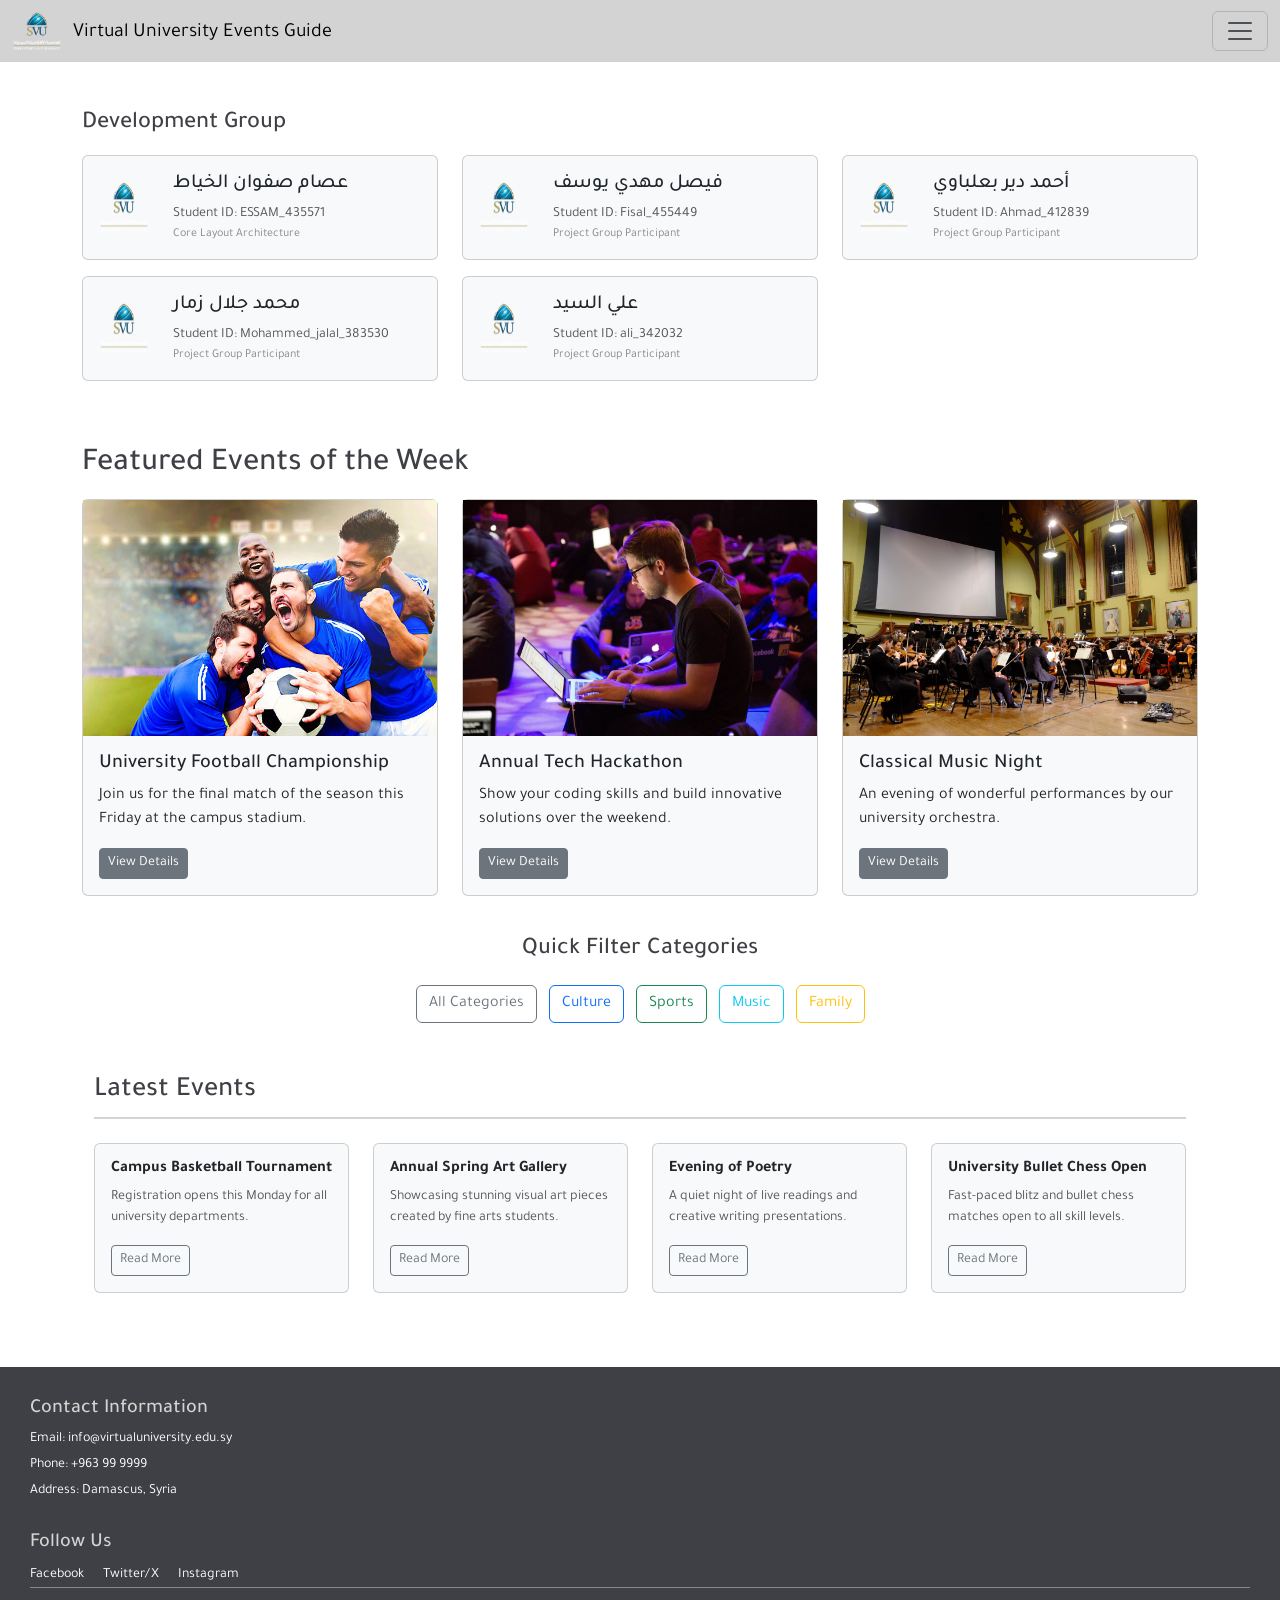
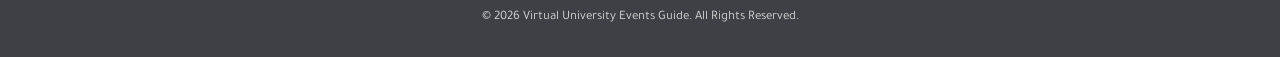
<file: index.html>
<!DOCTYPE html>
<html lang="en">
<head>
    <meta charset="UTF-8">
    <meta name="viewport" content="width=device-width, initial-scale=1">
    <meta name="keywords" content="events, sports, football, basketball">
    <link href="https://cdn.jsdelivr.net/npm/bootstrap@5.3.3/dist/css/bootstrap.min.css" rel="stylesheet">
    <link rel="stylesheet" href="assets/css/styles.css">
    <script src="https://cdn.jsdelivr.net/npm/bootstrap@5.3.3/dist/js/bootstrap.bundle.min.js"></script>
    <script src="assets/js/main.js" type="text/javascript"></script>
    <title>Virtual University Events Guide</title>
</head>
<body>

<header id="headerElement">
    <!-- Simple lightgray navbar -->
    <div class="navbar" style="background-color: lightgray">
        <!-- navbar surrounds the container -->
        <div class="container-fluid">

            <!-- Logo & Title -->
            <span style="font-size: 125%; color: black; margin-top: 4px; margin-bottom: 4px">
                <img alt="logo" src="assets/img/logo-white.png" width="50" height="38" style="margin-right: 6px">
                Virtual University Events Guide
            </span>

            <!-- The essential mobile menu button -->
            <button class="navbar-toggler" type="button" data-bs-toggle="collapse" data-bs-target="#mainNavbar">
                <span class="navbar-toggler-icon"></span>
            </button>

            <!-- The collapsible menu container -->
            <div class="navbar-collapse collapse" id="mainNavbar">
                <!-- navbar menu items  -->
                <ul style="list-style-type: none; margin-left: 0; padding-left: 0; margin-bottom: 0">
                    <li><a class="nav-link active" href="index.html">Home</a></li>
                    <!-- we use .active class for the active link and dim its color in the styles.css file -->
                    <li><a class="nav-link" href="events.html">All Events</a></li>
                    <li><a class="nav-link" href="about.html">About</a></li>
                    <li><a class="nav-link" href="contact.html">Contact Us</a></li>
                </ul>
            </div>

        </div>
    </div>
</header>


<main class="container my-4">


    <!-- Development Group -->
    <h4 class="mt-5 mb-3" style="color: #3f4045;">
        Development Group
    </h4>
    <div class="row mb-5">
        <!-- Three items on the same row on medium-sized and larger screens. -->
        <!-- On smaller screens, the columns won't fit so they just drop making no row but one column as usual -->

        <!-- Each item is a card -->
        <!-- Here's item 1 -->
        <div class="col-md-4 mb-3">
            <div class="card p-3" style="background-color: #f8f9fa;">
                <div class="row">
                    <!-- The card is divided into two columns: A profile picture & description about the student -->
                    <!-- The profile pic takes 2 columns and description takes 9 leaving us with 1 column for margins -->
                    <!-- w-auto works nicely here to prevent overlapping -->
                    <div class="col-2 w-auto align-self-center">
                        <!-- Profile Picture -->
                        <img alt="Profile Picture" src="assets/img/logo-white.png" width="50px" height="50px"/>
                    </div>
                    <!-- description -->
                    <div class="col-9">
                        <h5>عصام صفوان الخياط</h5>
                        <p style="margin-bottom: 0; font-size: 14px; color: #555555;">Student ID: ESSAM_435571</p>
                        <p style="margin-bottom: 0; font-size: 12px; color: #888888;">Core Layout Architecture</p>
                    </div>
                </div>
            </div>
        </div>

        <div class="col-md-4 mb-3">
            <div class="card p-3" style="background-color: #f8f9fa;">
                <div class="row">
                    <div class="col-2 w-auto align-self-center">
                        <img alt="Profile Picture" src="assets/img/logo-white.png" width="50px" height="50px"/>
                    </div>
                    <div class="col-9">
                        <h5>فيصل مهدي يوسف</h5>
                        <p style="margin-bottom: 0; font-size: 14px; color: #555555;">Student ID: Fisal_455449</p>
                        <p style="margin-bottom: 0; font-size: 12px; color: #888888;">Project Group Participant</p>
                    </div>
                </div>
            </div>
        </div>

        <div class="col-md-4 mb-3">
            <div class="card p-3" style="background-color: #f8f9fa;">
                <div class="row">
                    <div class="col-2 w-auto align-self-center">
                        <img alt="Profile Picture" src="assets/img/logo-white.png" width="50px" height="50px"/>
                    </div>
                    <div class="col-9">
                        <h5>أحمد دير بعلباوي</h5>
                        <p style="margin-bottom: 0; font-size: 14px; color: #555555;">Student ID: Ahmad_412839</p>
                        <p style="margin-bottom: 0; font-size: 12px; color: #888888;">Project Group Participant</p>
                    </div>
                </div>
            </div>
        </div>

        <div class="col-md-4 mb-3">
            <div class="card p-3" style="background-color: #f8f9fa;">
                <div class="row">
                    <div class="col-2 w-auto align-self-center">
                        <img alt="Profile Picture" src="assets/img/logo-white.png" width="50px" height="50px"/>
                    </div>
                    <div class="col-9">
                        <h5>محمد جلال زمار</h5>
                        <p style="margin-bottom: 0; font-size: 14px; color: #555555;">Student ID: Mohammed_jalal_383530</p>
                        <p style="margin-bottom: 0; font-size: 12px; color: #888888;">Project Group Participant</p>
                    </div>
                </div>
            </div>
        </div>

        <div class="col-md-4 mb-3">
            <div class="card p-3" style="background-color: #f8f9fa;">
                <div class="row">
                    <div class="col-2 w-auto align-self-center">
                        <img alt="Profile Picture" src="assets/img/logo-white.png" width="50px" height="50px"/>
                    </div>
                    <div class="col-9">
                        <h5>علي السيد</h5>
                        <p style="margin-bottom: 0; font-size: 14px; color: #555555;">Student ID: ali_342032</p>
                        <p style="margin-bottom: 0; font-size: 12px; color: #888888;">Project Group Participant</p>
                    </div>
                </div>
            </div>
        </div>

    </div>
    <!-- End of Development Group Section -->



    <h2 class="mb-3" style="color: #3f4045;">Featured Events of the Week</h2>

    <!-- Section for highlighting 3 top events of the week -->
    <!-- Using a 12-column grid row, split into 3 equal blocks of size 4 for desktop screens -->
    <div class="row">

        <!-- We have a row and inside it is 3 columns with col-md-4 -->
         <!-- so on a medium-sized or larger screen, we get 3 columns. -->
        <div class="col-md-4 mb-3">
            <div class="card" style="background-color: #f8f9fa;">
                <img src="assets/img/football.jpg" alt="Event 1">
                <!-- Inside layout for card structure (title, description, and link button) -->
                <div class="m-3">
                    <h5>University Football Championship</h5>
                    <p>Join us for the final match of the season this Friday at the campus stadium.</p>
                    <a href="event.html?id=football">
                        <button type="button" class="btn btn-sm btn-secondary">View Details</button>
                    </a>
                </div>
            </div>
        </div>

        <div class="col-md-4 mb-3">
            <div class="card" style="background-color: #f8f9fa;">
                <img src="assets/img/hackathon.jpg" alt="Event 2">
                <div class="m-3">
                    <h5>Annual Tech Hackathon</h5>
                    <p>Show your coding skills and build innovative solutions over the weekend.</p>
                    <a href="event.html">
                        <button type="button" class="btn btn-sm btn-secondary">View Details</button>
                    </a>
                </div>
            </div>
        </div>

        <div class="col-md-4 mb-3">
            <div class="card" style="background-color: #f8f9fa;">
                <img src="assets/img/music.jpg" alt="Event 3">
                <div class="m-3">
                    <h5>Classical Music Night</h5>
                    <p>An evening of wonderful performances by our university orchestra.</p>
                    <a href="event.html?id=music">
                        <button type="button" class="btn btn-sm btn-secondary">View Details</button>
                    </a>
                </div>
            </div>
        </div>

    </div>

    <!-- Categories Buttons -->
    <div class="container my-4" style="text-align: center;">
        <h4 class="mb-3" style="color: #3f4045;">Quick Filter Categories</h4>

        <button type="button" class="btn btn-outline-secondary m-1">All Categories</button>
        <button type="button" class="btn btn-outline-primary m-1">Culture</button>
        <button type="button" class="btn btn-outline-success m-1">Sports</button>
        <button type="button" class="btn btn-outline-info m-1">Music</button>
        <button type="button" class="btn btn-outline-warning m-1">Family</button>
    </div>

    <!-- Latest events section -->
    <div class="container my-5">
        <!-- Title with a line separator: we separate the line from text by a padding of 8px -->
        <h3 class="mb-4" style="color: #3f4045; border-bottom: 2px solid lightgray; padding-bottom: 8px;">
            Latest Events
        </h3>

        <div class="row">

            <!-- each card takes 3/12 columns if the screen is large (4 cards per row) -->
            <!-- each card takes 6/12 columns if the screen is medium (2 cards per row)-->
            <div class="col-lg-3 col-md-6 mb-4">
                <div class="card" style="background-color: #f8f9fa;">

                    <!-- The card contains this area which is separated from the card boarders by margin 3 -->
                    <div class="m-3">
                        <!-- Each card contains: title + text + "read more" button -->
                        <h6 style="font-weight: bold;">Campus Basketball Tournament</h6>
                        <p class="mb-3" style="font-size: 14px; color: #555;">Registration opens this Monday for all
                            university departments.</p>
                        <a href="event.html?id=basketball">
                            <button type="button" class="btn btn-sm btn-outline-secondary">Read More</button>
                        </a>
                    </div>
                </div>
            </div>

            <div class="col-lg-3 col-md-6 mb-4">
                <div class="card" style="background-color: #f8f9fa;">
                    <div class="m-3">
                        <h6 style="font-weight: bold;">Annual Spring Art Gallery</h6>
                        <p class="mb-3" style="font-size: 14px; color: #555555;">Showcasing stunning visual art pieces
                            created by fine arts students.</p>
                        <a href="event.html?id=art">
                            <button type="button" class="btn btn-sm btn-outline-secondary">Read More</button>
                        </a>
                    </div>
                </div>
            </div>

            <div class="col-lg-3 col-md-6 mb-4">
                <div class="card" style="background-color: #f8f9fa;">
                    <div class="m-3">
                        <h6 style="font-weight: bold;">Evening of Poetry</h6>
                        <p class="mb-3" style="font-size: 14px; color: #555555;">A quiet night of live readings and
                            creative writing presentations.</p>
                        <a href="event.html?id=poetry">
                            <button type="button" class="btn btn-sm btn-outline-secondary">Read More</button>
                        </a>
                    </div>
                </div>
            </div>

            <div class="col-lg-3 col-md-6 mb-4">
                <div class="card" style="background-color: #f8f9fa;">
                    <div class="m-3">
                        <h6 style="font-weight: bold;">University Bullet Chess Open</h6>
                        <p class="mb-3" style="font-size: 14px; color: #555555;">Fast-paced blitz and bullet chess matches
                            open to all skill levels.</p>
                        <a href="event.html?id=chess">
                            <button type="button" class="btn btn-sm btn-outline-secondary">Read More</button>
                        </a>
                    </div>
                </div>
            </div>

        </div>
    </div>


</main>

<footer style="background-color: #3f4045; color: white; padding: 30px; margin-top: 50px;">

    <div>
        <h5 style="color: lightgray;">Contact Information</h5>
        <!-- Overwriting the default <p> margin-bottom which is large with a smaller one (5px) -->
        <p style="font-size: 14px; margin-bottom: 5px;">Email: info@virtualuniversity.edu.sy</p>
        <p style="font-size: 14px; margin-bottom: 5px;">Phone: +963 99 9999</p>
        <p style="font-size: 14px; margin-bottom: 5px;">Address: Damascus, Syria</p>
    </div>

    <div>
        <br/>
        <!-- Title "Follow Us" is lightgray so it's slightly different from normal white text in this area. -->
        <h5 style="color: lightgray;">Follow Us</h5>
        <!-- 3 links on the same line separated by margin-right. -->
        <!-- We don't want the links to look blue and underlined. -->
        <a href="https://facebook.com" target="_blank"
           style="color: white; text-decoration: none; margin-right: 15px; font-size: 14px;">Facebook</a>
        <a href="https://twitter.com" target="_blank"
           style="color: white; text-decoration: none; margin-right: 15px; font-size: 14px;">Twitter/X</a>
        <a href="https://instagram.com" target="_blank"
           style="color: white; text-decoration: none; font-size: 14px;">Instagram</a>
    </div>

    <div style="border-top: 1px solid #888888; font-size: 13px; color: lightgray; text-align: center; padding-top: 20px;">
        <!-- margin-bottom 0 prevents <p> from creating a blank line after it -->
        <p style="margin-bottom: 0">&copy; 2026 Virtual University Events Guide. All Rights Reserved.</p>
    </div>
</footer>

<!-- Floating "back to top" button -->
<!-- Refer to styles.css for design features -->
<a href="#headerElement">
    <button id="backToTopButton" class="rounded-circle">
        <img src="assets/img/up-arrow.png" width="20px" height="20px" alt="top"/>
    </button>
</a>

</body>
</html>
</file>
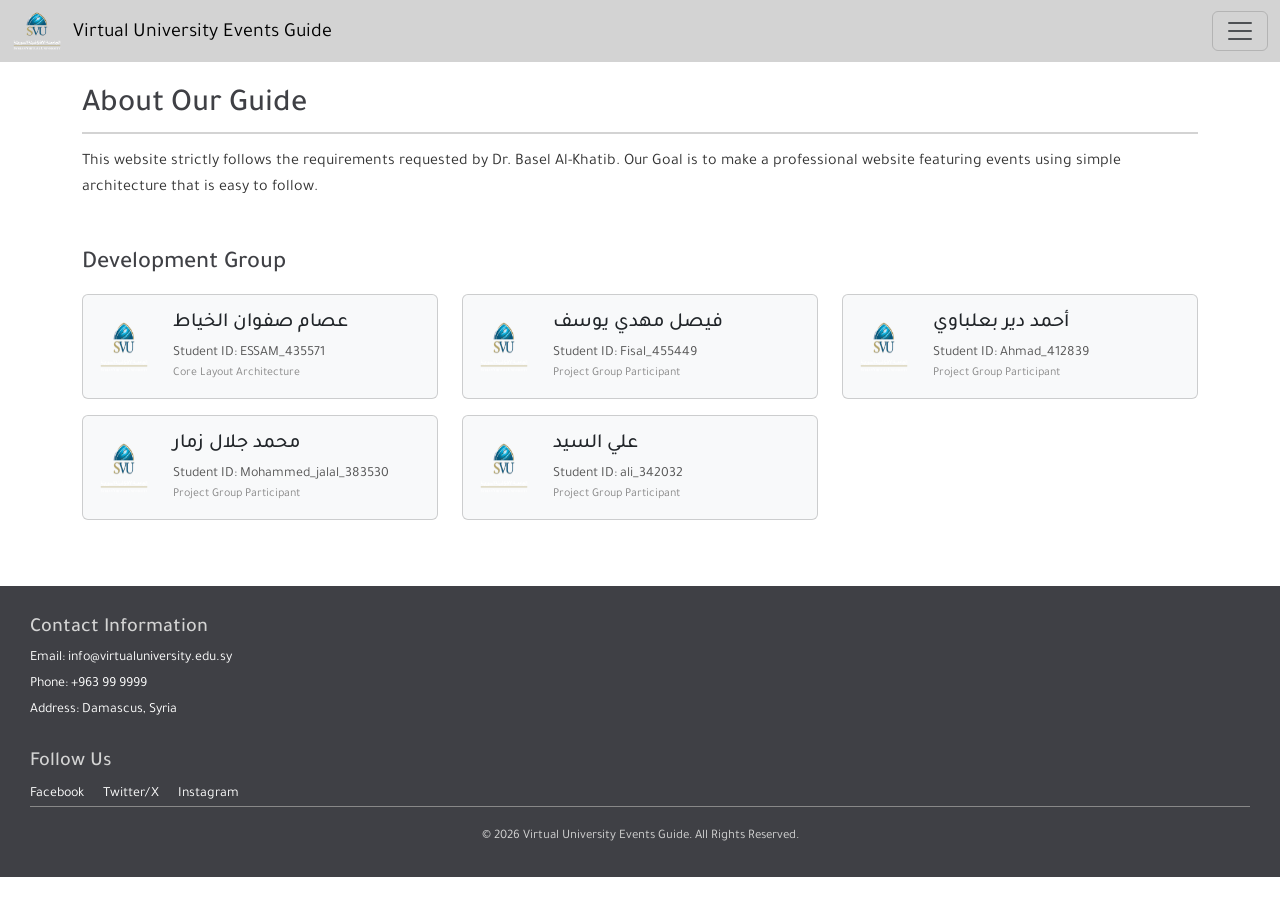
<file: about.html>
<!DOCTYPE html>
<html lang="en">
<head>
    <meta charset="UTF-8">
    <meta name="viewport" content="width=device-width, initial-scale=1">
    <meta name="keywords" content="events, sports, football, basketball">
    <link href="https://cdn.jsdelivr.net/npm/bootstrap@5.3.3/dist/css/bootstrap.min.css" rel="stylesheet">
    <link rel="stylesheet" href="assets/css/styles.css">
    <script src="https://cdn.jsdelivr.net/npm/bootstrap@5.3.3/dist/js/bootstrap.bundle.min.js"></script>
    <script src="assets/js/main.js" type="text/javascript"></script>
    <title>Virtual University Events Guide</title>
</head>
<body>

<header id="headerElement">
    <!-- Simple lightgray navbar -->
    <div class="navbar" style="background-color: lightgray">
        <!-- navbar surrounds the container -->
        <div class="container-fluid">

            <!-- Logo & Title -->
            <span style="font-size: 125%; color: black; margin-top: 4px; margin-bottom: 4px">
                <img alt="logo" src="assets/img/logo-white.png" width="50" height="38" style="margin-right: 6px">
                Virtual University Events Guide
            </span>

            <!-- The essential mobile menu button -->
            <button class="navbar-toggler" type="button" data-bs-toggle="collapse" data-bs-target="#mainNavbar">
                <span class="navbar-toggler-icon"></span>
            </button>

            <!-- The collapsible menu container -->
            <div class="navbar-collapse collapse" id="mainNavbar">
                <!-- navbar menu items  -->
                <ul style="list-style-type: none; margin-left: 0; padding-left: 0; margin-bottom: 0">
                    <li><a class="nav-link" href="index.html">Home</a></li>
                    <!-- we use .active class for the active link and dim its color in the styles.css file -->
                    <li><a class="nav-link" href="events.html">All Events</a></li>
                    <li><a class="nav-link active" href="about.html">About</a></li>
                    <li><a class="nav-link" href="contact.html">Contact Us</a></li>
                </ul>
            </div>

        </div>
    </div>
</header>
<!-- everything above was copied from index.html -->

<main class="container my-4">
    <!-- About Our Guide with line underneath -->
    <h2 style="color: #3f4045; border-bottom: 2px solid lightgray; padding-bottom: 8px; margin-bottom: 16px;">
        About Our Guide
    </h2>
    <!-- Site Description -->
    <p style="color: #333333; line-height: 1.6;">
        This website strictly follows the requirements requested by Dr. Basel Al-Khatib.
        Our Goal is to make a professional website featuring events using simple architecture that is easy to follow.


    </p>

    <!-- Development Group -->
    <h4 class="mt-5 mb-3" style="color: #3f4045;">
        Development Group
    </h4>
    <div class="row">
        <!-- Three items on the same row on medium-sized and larger screens. -->
         <!-- On smaller screens, the columns won't fit so they just drop making no row but one column as usual -->

        <!-- Each item is a card -->
        <!-- Here's item 1 -->
        <div class="col-md-4 mb-3">
            <div class="card p-3" style="background-color: #f8f9fa;">
                <div class="row">
                    <!-- The card is divided into two columns: A profile picture & description about the student -->
                     <!-- The profile pic takes 2 columns and description takes 9 leaving us with 1 column for margins -->
                     <!-- w-auto works nicely here to prevent overlapping -->
                    <div class="col-2 w-auto align-self-center">
                    <!-- Profile Picture -->
                        <img alt="Profile Picture" src="assets/img/logo-white.png" width="50px" height="50px"/>
                    </div>
                    <!-- description -->
                    <div class="col-9">
                        <h5>عصام صفوان الخياط</h5>
                        <p style="margin-bottom: 0; font-size: 14px; color: #555555;">Student ID: ESSAM_435571</p>
                        <p style="margin-bottom: 0; font-size: 12px; color: #888888;">Core Layout Architecture</p>
                    </div>
                </div>
            </div>
        </div>

        <div class="col-md-4 mb-3">
            <div class="card p-3" style="background-color: #f8f9fa;">
                <div class="row">
                   <div class="col-2 w-auto align-self-center">
                        <img alt="Profile Picture" src="assets/img/logo-white.png" width="50px" height="50px"/>
                    </div>
                    <div class="col-9">
                        <h5>فيصل مهدي يوسف</h5>
                        <p style="margin-bottom: 0; font-size: 14px; color: #555555;">Student ID: Fisal_455449</p>
                        <p style="margin-bottom: 0; font-size: 12px; color: #888888;">Project Group Participant</p>
                    </div>
                </div>
            </div>
        </div>

        <div class="col-md-4 mb-3">
            <div class="card p-3" style="background-color: #f8f9fa;">
                <div class="row">
                    <div class="col-2 w-auto align-self-center">
                        <img alt="Profile Picture" src="assets/img/logo-white.png" width="50px" height="50px"/>
                    </div>
                    <div class="col-9">
                        <h5>أحمد دير بعلباوي</h5>
                        <p style="margin-bottom: 0; font-size: 14px; color: #555555;">Student ID: Ahmad_412839</p>
                        <p style="margin-bottom: 0; font-size: 12px; color: #888888;">Project Group Participant</p>
                    </div>
                </div>
            </div>
        </div>

        <div class="col-md-4 mb-3">
            <div class="card p-3" style="background-color: #f8f9fa;">
                <div class="row">
                    <div class="col-2 w-auto align-self-center">
                        <img alt="Profile Picture" src="assets/img/logo-white.png" width="50px" height="50px"/>
                    </div>
                    <div class="col-9">
                        <h5>محمد جلال زمار</h5>
                        <p style="margin-bottom: 0; font-size: 14px; color: #555555;">Student ID: Mohammed_jalal_383530</p>
                        <p style="margin-bottom: 0; font-size: 12px; color: #888888;">Project Group Participant</p>
                    </div>
                </div>
            </div>
        </div>

        <div class="col-md-4 mb-3">
            <div class="card p-3" style="background-color: #f8f9fa;">
                <div class="row">
                    <div class="col-2 w-auto align-self-center">
                        <img alt="Profile Picture" src="assets/img/logo-white.png" width="50px" height="50px"/>
                    </div>
                    <div class="col-9">
                        <h5>علي السيد</h5>
                        <p style="margin-bottom: 0; font-size: 14px; color: #555555;">Student ID: ali_342032</p>
                        <p style="margin-bottom: 0; font-size: 12px; color: #888888;">Project Group Participant</p>
                    </div>
                </div>
            </div>
        </div>

    </div>
</main>

<!-- footer copied from index.html -->
<footer style="background-color: #3f4045; color: white; padding: 30px; margin-top: 50px;">

    <div>
        <h5 style="color: lightgray;">Contact Information</h5>
        <!-- Overwriting the default <p> margin-bottom which is large with a smaller one (5px) -->
        <p style="font-size: 14px; margin-bottom: 5px;">Email: info@virtualuniversity.edu.sy</p>
        <p style="font-size: 14px; margin-bottom: 5px;">Phone: +963 99 9999</p>
        <p style="font-size: 14px; margin-bottom: 5px;">Address: Damascus, Syria</p>
    </div>

    <div>
        <br/>
        <!-- Title "Follow Us" is lightgray so it's slightly different from normal white text in this area. -->
        <h5 style="color: lightgray;">Follow Us</h5>
        <!-- 3 links on the same line separated by margin-right. -->
        <!-- We don't want the links to look blue and underlined. -->
        <a href="https://facebook.com" target="_blank"
           style="color: white; text-decoration: none; margin-right: 15px; font-size: 14px;">Facebook</a>
        <a href="https://twitter.com" target="_blank"
           style="color: white; text-decoration: none; margin-right: 15px; font-size: 14px;">Twitter/X</a>
        <a href="https://instagram.com" target="_blank"
           style="color: white; text-decoration: none; font-size: 14px;">Instagram</a>
    </div>

    <div style="border-top: 1px solid #888888; font-size: 13px; color: lightgray; text-align: center; padding-top: 20px;">
        <!-- margin-bottom 0 prevents <p> from creating a blank line after it -->
        <p style="margin-bottom: 0">&copy; 2026 Virtual University Events Guide. All Rights Reserved.</p>
    </div>
</footer>


</body>
</html>
</file>
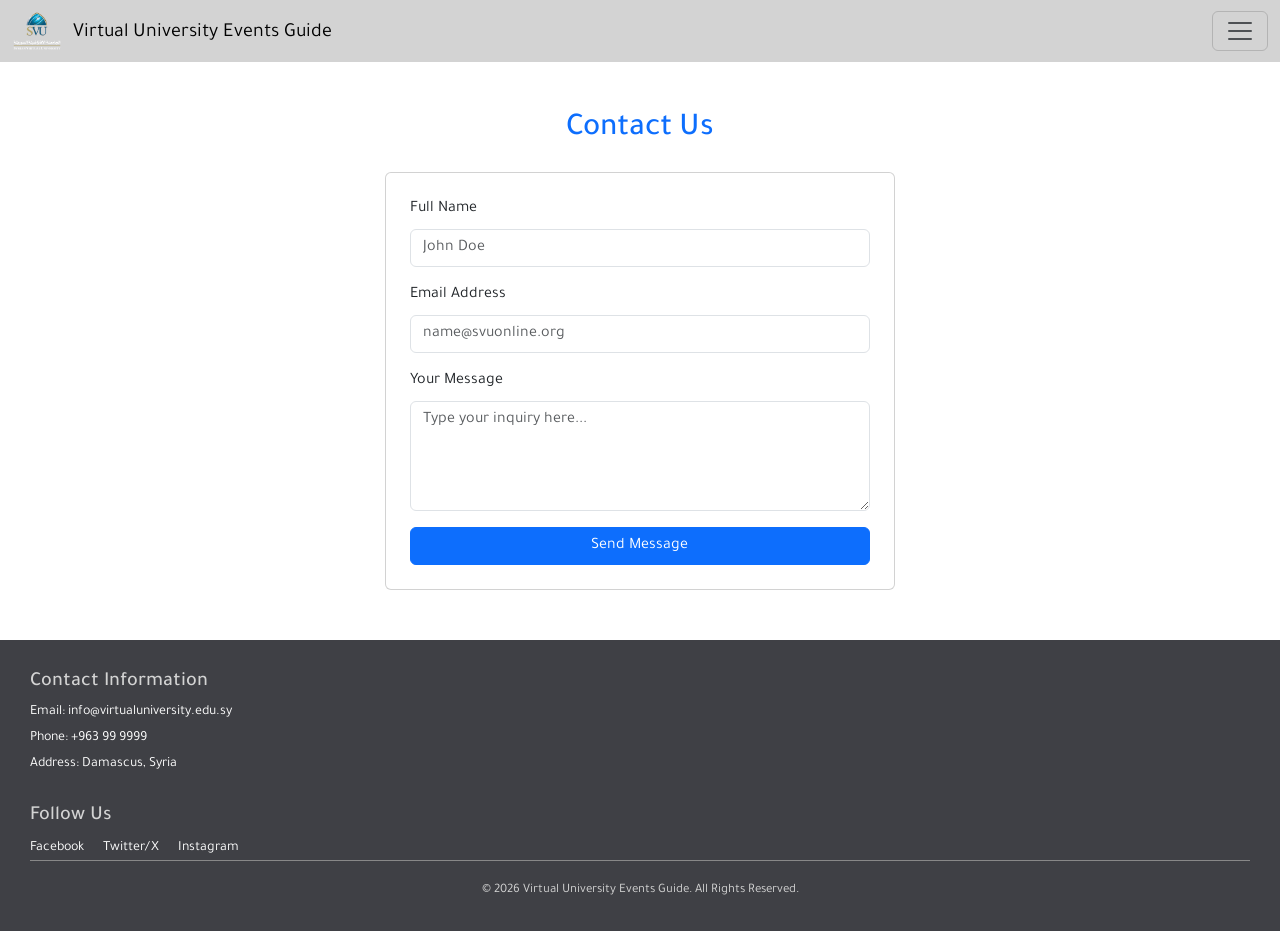
<file: contact.html>
<!DOCTYPE html>
<html lang="en">
<head>
    <meta charset="UTF-8">
    <meta name="viewport" content="width=device-width, initial-scale=1">
    <meta name="keywords" content="events, sports, football, basketball">
    <link href="https://cdn.jsdelivr.net/npm/bootstrap@5.3.3/dist/css/bootstrap.min.css" rel="stylesheet">
    <link rel="stylesheet" href="assets/css/styles.css">
    <script src="https://cdn.jsdelivr.net/npm/bootstrap@5.3.3/dist/js/bootstrap.bundle.min.js"></script>
    <script src="assets/js/main.js" type="text/javascript"></script>
    <title>Virtual University Events Guide</title>
</head>
<body>

<header id="headerElement">
    <!-- Simple lightgray navbar -->
    <div class="navbar" style="background-color: lightgray">
        <!-- navbar surrounds the container -->
        <div class="container-fluid">

            <!-- Logo & Title -->
            <span style="font-size: 125%; color: black; margin-top: 4px; margin-bottom: 4px">
                <img alt="logo" src="assets/img/logo-white.png" width="50" height="38" style="margin-right: 6px">
                Virtual University Events Guide
            </span>

            <!-- The essential mobile menu button -->
            <button class="navbar-toggler" type="button" data-bs-toggle="collapse" data-bs-target="#mainNavbar">
                <span class="navbar-toggler-icon"></span>
            </button>

            <!-- The collapsible menu container -->
            <div class="navbar-collapse collapse" id="mainNavbar">
                <!-- navbar menu items  -->
                <ul style="list-style-type: none; margin-left: 0; padding-left: 0; margin-bottom: 0">
                    <li><a class="nav-link" href="index.html">Home</a></li>
                    <!-- we use .active class for the active link and dim its color in the styles.css file -->
                    <li><a class="nav-link" href="events.html">All Events</a></li>
                    <li><a class="nav-link active" href="about.html">About</a></li>
                    <li><a class="nav-link" href="contact.html">Contact Us</a></li>
                </ul>
            </div>

        </div>
    </div>
</header>
<!-- everything above was copied from index.html -->


<main class="container my-5 col-md-6 col-sm-8 col-lg-5">
    <h2 class="mb-4 text-primary" style="text-align: center">Contact Us</h2>
    <div class="card p-4">
        <form id="contactForm" onsubmit="alert('Message sent successfully!');">
            <div class="mb-3">
                <label class="form-label">Full Name</label>
                <input type="text" class="form-control" required placeholder="John Doe">
            </div>
            <div class="mb-3">
                <label class="form-label">Email Address</label>
                <input type="email" class="form-control" required placeholder="name@svuonline.org">
            </div>
            <div class="mb-3">
                <label class="form-label">Your Message</label>
                <textarea class="form-control" rows="4" required placeholder="Type your inquiry here..."></textarea>
            </div>
            <!-- width: 100% makes it the same width as its parent (the card) -->
            <input type="submit" value="Send Message" class="btn btn-primary" style="width: 100%"/>
        </form>
    </div>
</main>


<!-- footer copied from index.html -->
<footer style="background-color: #3f4045; color: white; padding: 30px; margin-top: 50px;">

    <div>
        <h5 style="color: lightgray;">Contact Information</h5>
        <!-- Overwriting the default <p> margin-bottom which is large with a smaller one (5px) -->
        <p style="font-size: 14px; margin-bottom: 5px;">Email: info@virtualuniversity.edu.sy</p>
        <p style="font-size: 14px; margin-bottom: 5px;">Phone: +963 99 9999</p>
        <p style="font-size: 14px; margin-bottom: 5px;">Address: Damascus, Syria</p>
    </div>

    <div>
        <br/>
        <!-- Title "Follow Us" is lightgray so it's slightly different from normal white text in this area. -->
        <h5 style="color: lightgray;">Follow Us</h5>
        <!-- 3 links on the same line separated by margin-right. -->
        <!-- We don't want the links to look blue and underlined. -->
        <a href="https://facebook.com" target="_blank"
           style="color: white; text-decoration: none; margin-right: 15px; font-size: 14px;">Facebook</a>
        <a href="https://twitter.com" target="_blank"
           style="color: white; text-decoration: none; margin-right: 15px; font-size: 14px;">Twitter/X</a>
        <a href="https://instagram.com" target="_blank"
           style="color: white; text-decoration: none; font-size: 14px;">Instagram</a>
    </div>

    <div style="border-top: 1px solid #888888; font-size: 13px; color: lightgray; text-align: center; padding-top: 20px;">
        <!-- margin-bottom 0 prevents <p> from creating a blank line after it -->
        <p style="margin-bottom: 0">&copy; 2026 Virtual University Events Guide. All Rights Reserved.</p>
    </div>
</footer>

</body>
</html>
</file>
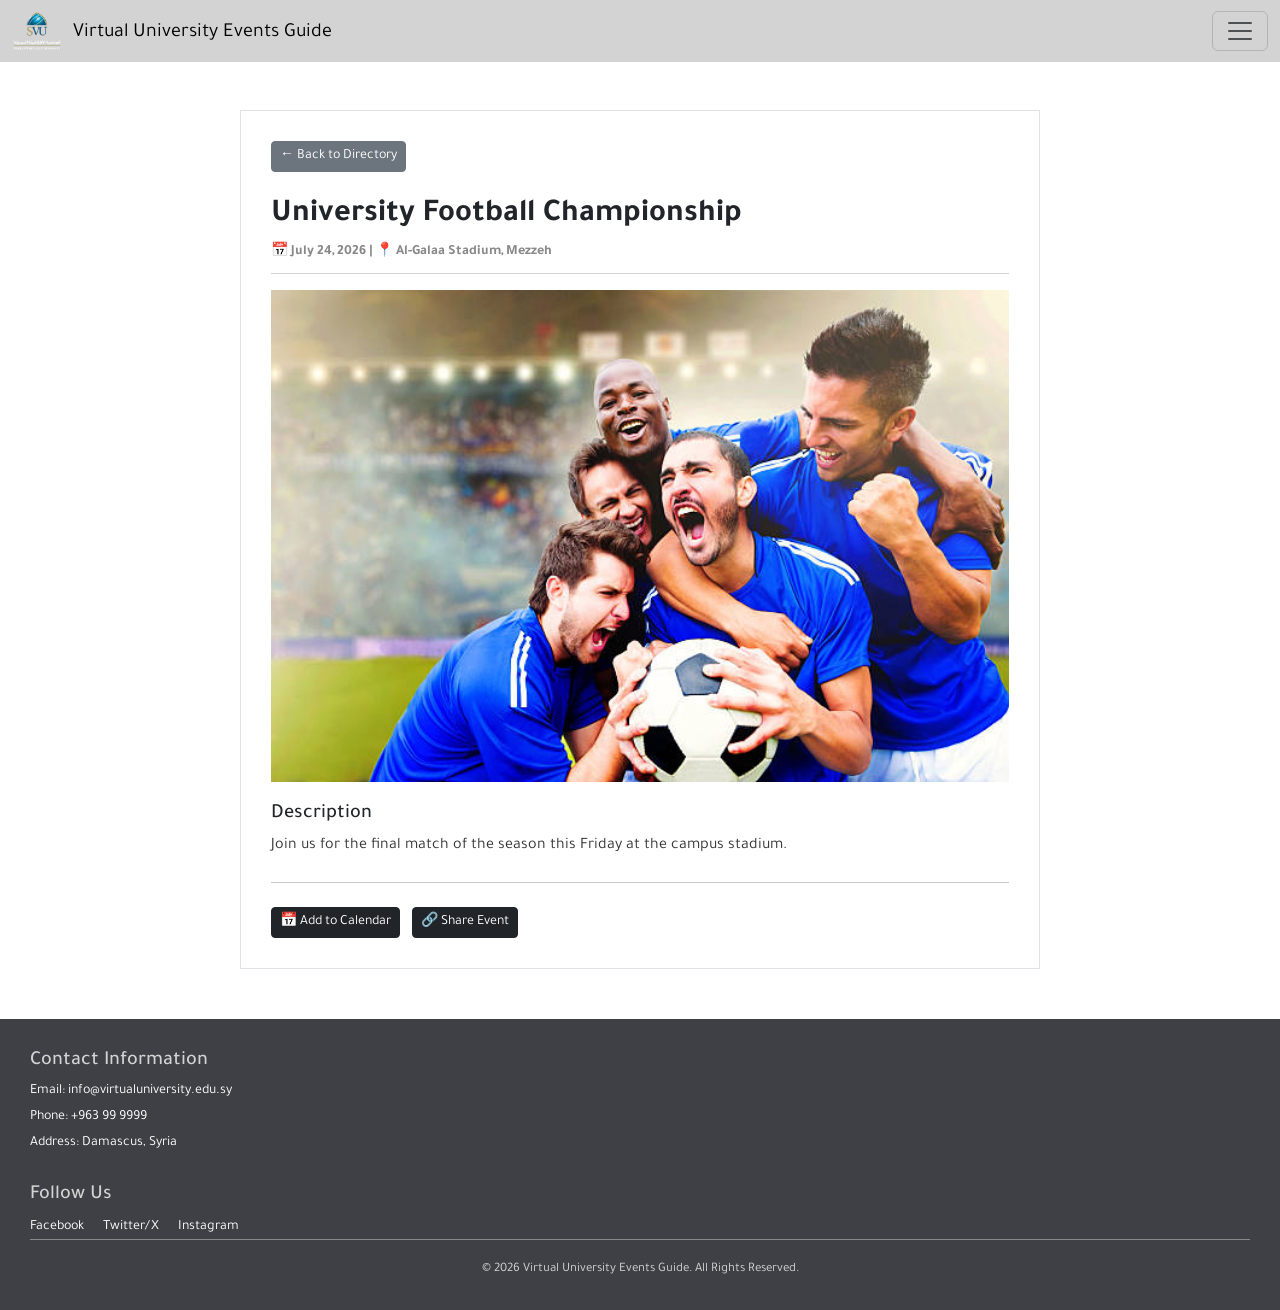
<file: event.html>
<!DOCTYPE html>
<html lang="en">
<head>
    <meta charset="UTF-8">
    <meta name="viewport" content="width=device-width, initial-scale=1">
    <meta name="keywords" content="events, sports, football, basketball">
    <link href="https://cdn.jsdelivr.net/npm/bootstrap@5.3.3/dist/css/bootstrap.min.css" rel="stylesheet">
    <link rel="stylesheet" href="assets/css/styles.css">
    <script src="https://code.jquery.com/jquery-3.7.1.min.js"></script>
    <script src="https://cdn.jsdelivr.net/npm/bootstrap@5.3.3/dist/js/bootstrap.bundle.min.js"></script>
    <script src="assets/js/main.js" type="text/javascript"></script>
    <script>
        $(document).ready(function() {
            showSelectedEvent();
        });
    </script>
    <title>Virtual University Events Guide</title>
</head>
<body>

<header id="headerElement">
    <!-- Simple lightgray navbar -->
    <div class="navbar" style="background-color: lightgray">
        <!-- navbar surrounds the container -->
        <div class="container-fluid">

            <!-- Logo & Title -->
            <span style="font-size: 125%; color: black; margin-top: 4px; margin-bottom: 4px">
                <img alt="logo" src="assets/img/logo-white.png" width="50" height="38" style="margin-right: 6px">
                Virtual University Events Guide
            </span>

            <!-- The essential mobile menu button -->
            <button class="navbar-toggler" type="button" data-bs-toggle="collapse" data-bs-target="#mainNavbar">
                <span class="navbar-toggler-icon"></span>
            </button>

            <!-- The collapsible menu container -->
            <div class="navbar-collapse collapse" id="mainNavbar">
                <!-- navbar menu items  -->
                <ul style="list-style-type: none; margin-left: 0; padding-left: 0; margin-bottom: 0">
                    <li><a class="nav-link" href="index.html">Home</a></li>
                    <!-- we use .active class for the active link and dim its color in the styles.css file -->
                    <li><a class="nav-link" href="events.html">All Events</a></li>
                    <li><a class="nav-link" href="about.html">About</a></li>
                    <li><a class="nav-link" href="contact.html">Contact Us</a></li>
                </ul>
            </div>

        </div>
    </div>
</header>
<!-- everything above was copied from index.html -->


<!-- max-width prevents the container from becoming too big on larger screens -->
<main class="container my-5" style="max-width: 800px; padding: 30px; border: 1px solid #dee2e6;">

    <a href="events.html">
        <button class="btn btn-secondary btn-sm mb-4">← Back to Directory</button>
    </a>

    <div id="football" class="detailView" style="display: none;">
        <h2 style="font-weight: bold;">University Football Championship</h2>
        <p style="color: #888888; font-size: 14px; font-weight: bold; border-bottom: solid 1px lightgray; padding-bottom: 10px">📅 July 24, 2026 | 📍 Al-Galaa Stadium, Mezzeh</p>
        <img src="assets/img/football.jpg" alt="Football" style="width: 100%; margin-bottom: 20px;">
        <h5>Description</h5>
        <p style="color: #333333;">Join us for the final match of the season this Friday at the campus stadium.</p>
    </div>

    <div id="hackathon" class="detailView" style="display: none;">
        <h2 style="font-weight: bold;">Annual Tech Hackathon</h2>
        <p style="color: #888888; font-size: 14px; font-weight: bold; border-bottom: solid 1px lightgray; padding-bottom: 10px">📅 August 14, 2026 | 📍 IT Engineering Faculty, Baramkeh</p>
        <img src="assets/img/hackathon.jpg" alt="Hackathon" style="width: 100%; margin-bottom: 20px;">
        <h5>Description</h5>
        <p style="color: #333333;">Show your coding skills and build innovative solutions over the weekend.</p>
    </div>

    <div id="music" class="detailView" style="display: none;">
        <h2 style="font-weight: bold;">Classical Music Night</h2>
        <p style="color: #888888; font-size: 14px; font-weight: bold; border-bottom: solid 1px lightgray; padding-bottom: 10px">📅 July 30, 2026 | 📍 Dar al-Opera For Culture and Arts</p>
        <img src="assets/img/music.jpg" alt="Music" style="width: 100%; margin-bottom: 20px;">
        <h5>Description</h5>
        <p style="color: #333333;">An evening of wonderful performances by our university orchestra.</p>
    </div>

    <div id="basketball" class="detailView" style="display: none;">
        <h2 style="font-weight: bold;">Campus Basketball Tournament</h2>
        <p style="color: #888888; font-size: 14px; font-weight: bold; border-bottom: solid 1px lightgray; padding-bottom: 10px">📅 July 28, 2026 | 📍 Al-Fayhaa Sports Complex</p>
        <img src="assets/img/basketball.jpg" alt="Basketball" style="width: 100%; margin-bottom: 20px;">
        <h5>Description</h5>
        <p style="color: #333333;">Registration opens this Monday for all university departments.</p>
    </div>

    <div id="art" class="detailView" style="display: none;">
        <h2 style="font-weight: bold;">Annual Spring Art Gallery</h2>
        <p style="color: #888888; font-size: 14px; font-weight: bold; border-bottom: solid 1px lightgray; padding-bottom: 10px">📅 August 10, 2026 | 📍 Khan As'ad Pasha, Old Damascus</p>
        <img src="assets/img/art.jpg" alt="Art Gallery" style="width: 100%; margin-bottom: 20px;">
        <h5>Description</h5>
        <p style="color: #333333;">Showcasing stunning visual art pieces created by fine arts students.</p>
    </div>

    <div id="poetry" class="detailView" style="display: none;">
        <h2 style="font-weight: bold;">Evening of Poetry</h2>
        <p style="color: #888888; font-size: 14px; font-weight: bold; border-bottom: solid 1px lightgray; padding-bottom: 10px">📅 August 22, 2026 | 📍 Arab Cultural Center, Abu Rummaneh</p>
        <img src="assets/img/poetry.jpg" alt="Poetry Night" style="width: 100%; margin-bottom: 20px;">
        <h5>Description</h5>
        <p style="color: #333333;">A quiet night of live readings and creative writing presentations.</p>
    </div>

    <div id="chess" class="detailView" style="display: none;">
        <h2 style="font-weight: bold;">University Bullet Chess Open</h2>
        <p style="color: #888888; font-size: 14px; font-weight: bold; border-bottom: solid 1px lightgray; padding-bottom: 10px">📅 July 25, 2026 | 📍 Main Student Lounge, Mezzeh Campus</p>
        <img src="assets/img/chess.jpg" alt="Chess Tournament" style="width: 100%; margin-bottom: 20px;">
        <h5>Description</h5>
        <p style="color: #333333;">Fast-paced blitz and bullet chess matches open to all skill levels.</p>
    </div>



    <hr class="my-4">

    <div class="">
        <button class="btn btn-dark btn-sm me-2" onclick="alert('Event added!');">📅 Add to Calendar</button>
        <button class="btn btn-dark btn-sm" onclick="alert('Link copied!');">🔗 Share Event</button>
    </div>

</main>


<!-- footer copied from index.html -->
<footer style="background-color: #3f4045; color: white; padding: 30px; margin-top: 50px;">

    <div>
        <h5 style="color: lightgray;">Contact Information</h5>
        <!-- Overwriting the default <p> margin-bottom which is large with a smaller one (5px) -->
        <p style="font-size: 14px; margin-bottom: 5px;">Email: info@virtualuniversity.edu.sy</p>
        <p style="font-size: 14px; margin-bottom: 5px;">Phone: +963 99 9999</p>
        <p style="font-size: 14px; margin-bottom: 5px;">Address: Damascus, Syria</p>
    </div>

    <div>
        <br/>
        <!-- Title "Follow Us" is lightgray so it's slightly different from normal white text in this area. -->
        <h5 style="color: lightgray;">Follow Us</h5>
        <!-- 3 links on the same line separated by margin-right. -->
        <!-- We don't want the links to look blue and underlined. -->
        <a href="https://facebook.com" target="_blank"
           style="color: white; text-decoration: none; margin-right: 15px; font-size: 14px;">Facebook</a>
        <a href="https://twitter.com" target="_blank"
           style="color: white; text-decoration: none; margin-right: 15px; font-size: 14px;">Twitter/X</a>
        <a href="https://instagram.com" target="_blank"
           style="color: white; text-decoration: none; font-size: 14px;">Instagram</a>
    </div>

    <div style="border-top: 1px solid #888888; font-size: 13px; color: lightgray; text-align: center; padding-top: 20px;">
        <!-- margin-bottom 0 prevents <p> from creating a blank line after it -->
        <p style="margin-bottom: 0">&copy; 2026 Virtual University Events Guide. All Rights Reserved.</p>
    </div>
</footer>

</body>
</html>
</file>
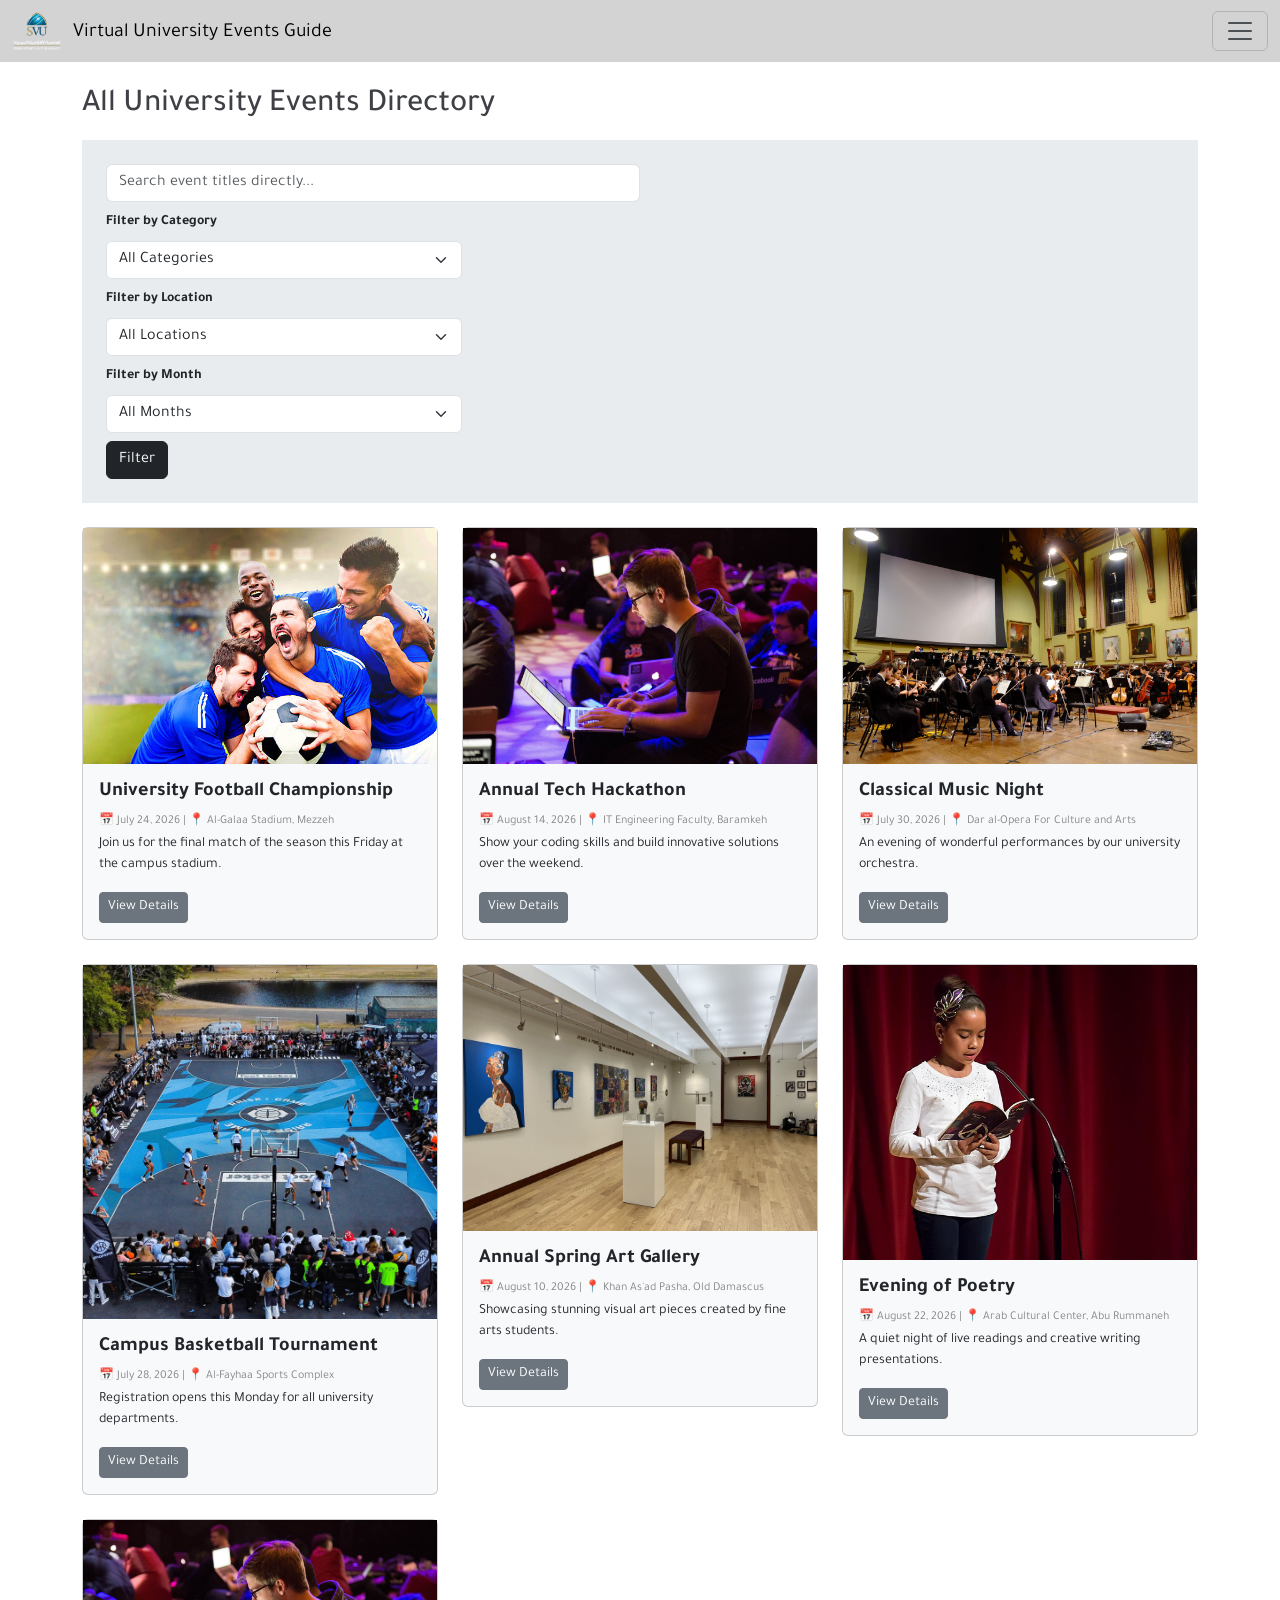
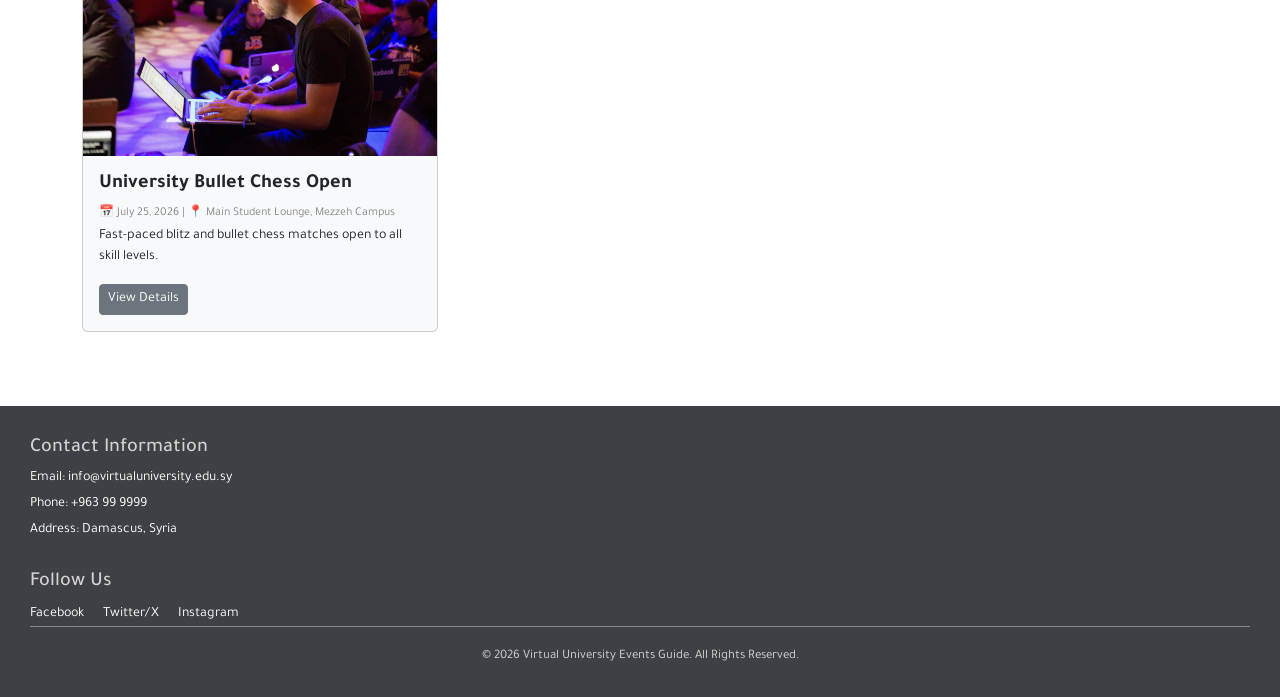
<file: events.html>
<!DOCTYPE html>
<html lang="en">
<head>
    <meta charset="UTF-8">
    <meta name="viewport" content="width=device-width, initial-scale=1">
    <meta name="keywords" content="events, sports, football, basketball">
    <link href="https://cdn.jsdelivr.net/npm/bootstrap@5.3.3/dist/css/bootstrap.min.css" rel="stylesheet">
    <link rel="stylesheet" href="assets/css/styles.css">
    <script src="https://cdn.jsdelivr.net/npm/bootstrap@5.3.3/dist/js/bootstrap.bundle.min.js"></script>
    <script src="https://code.jquery.com/jquery-3.7.1.min.js"></script>
    <script src="assets/js/main.js" type="text/javascript"></script>
    <title>Virtual University Events Guide</title>
</head>
<body>

<header id="headerElement">
    <!-- Simple lightgray navbar -->
    <div class="navbar" style="background-color: lightgray">
        <!-- navbar surrounds the container -->
        <div class="container-fluid">

            <!-- Logo & Title -->
            <span style="font-size: 125%; color: black; margin-top: 4px; margin-bottom: 4px">
                <img alt="logo" src="assets/img/logo-white.png" width="50" height="38" style="margin-right: 6px">
                Virtual University Events Guide
            </span>

            <!-- The essential mobile menu button -->
            <button class="navbar-toggler" type="button" data-bs-toggle="collapse" data-bs-target="#mainNavbar">
                <span class="navbar-toggler-icon"></span>
            </button>

            <!-- The collapsible menu container -->
            <div class="navbar-collapse collapse" id="mainNavbar">
                <!-- navbar menu items  -->
                <ul style="list-style-type: none; margin-left: 0; padding-left: 0; margin-bottom: 0">
                    <li><a class="nav-link" href="index.html">Home</a></li>
                    <!-- we use .active class for the active link and dim its color in the styles.css file -->
                    <li><a class="nav-link active" href="events.html">All Events</a></li>
                    <li><a class="nav-link" href="about.html">About</a></li>
                    <li><a class="nav-link" href="contact.html">Contact Us</a></li>
                </ul>
            </div>

        </div>
    </div>
</header>
<!-- everything above was copied from index.html -->


<main class="container my-4">
    <!-- Main Title -->
    <h2 class="mb-3" style="color: #3f4045;">All University Events Directory</h2>

    <!-- Search events area (Search bar + Filter by Category + Search button) -->
    <div class="mb-4 p-4 " style="background-color: #e9ecef; margin-left: 0; margin-right: 0;">
        <!------ SEARCH BAR ------>
        <!-- col-md-6 prevents the search bar from becoming too large as the screen gets bigger, so max 6/12 columns -->
        <div class="col-md-6 mb-2">
            <input type="text" id="searchBar" class="form-control" placeholder="Search event titles directly...">
        </div>
        <!------ FILTER BY CATEGORY ------>
        <!-- col-md-4 makes the filter-by-category smaller than the search bar,
         so 6 cols for the search bar and 4 cols for this one -->
        <div class="col-md-4 mb-2">
            <label class="form-label" for="categoryFilter" style="font-size: 14px; font-weight: bold;">Filter by Category</label>
            <select class="form-select" id="categoryFilter">
                <option value="all" selected>All Categories</option>
                <option value="sports">Sports</option>
                <option value="culture">Culture</option>
                <option value="music">Music</option>
                <option value="family">Family</option>
            </select>
        </div>

        <div class="col-md-4 mb-2">
            <label class="form-label" for="locationFilter" style="font-size: 14px; font-weight: bold;">Filter by Location</label>
            <select id="locationFilter" class="form-select">
                <option value="all" selected>All Locations</option>
                <option value="galaa">Al-Galaa Stadium, Mezzeh</option>
                <option value="fayhaa">Al-Fayhaa Sports</option>
                <option value="opera">Opera House</option>
            </select>
        </div>

        <div class="col-md-4 mb-2">
            <label class="form-label" for="dateFilter" style="font-size: 14px; font-weight: bold;">Filter by Month</label>
            <select id="dateFilter" class="form-select">
                <option value="all" selected>All Months</option>
                <option value="july">July 2026</option>
                <option value="august">August 2026</option>
            </select>
        </div>

        <!------ SEARCH BUTTON(FILTER BUTTON) ------>
        <button type="button" class="btn btn-dark" onclick="filter();">Filter</button>

    </div>


    <div class="row">
        <!-- First event in the search results -->
        <!-- For small screens, we can only fit one event per row -->
        <!-- For medium screens and larger, let's fit 3 events per row, so each event takes 4/12 cols -->
        <div class="col-md-4 mb-4 eventContainer sports family football">
            <div class="card" style="background-color: #f8f9fa;">
                <!-- Card Contents: Image + Text(Multiple parts) + Button -->
                <img src="assets/img/football.jpg" alt="Football.jpg">
                <!-- margin 3 to separate the content inside the card from card boarders by margin 3 -->
                <div class="m-3">
                    <!-- Title + (Time & Location) + Description + View Event Button -->
                    <h5 style="font-weight: bold;">University Football Championship</h5>
                    <p class="mb-1" style="font-size: 12px; color: #888888">
                        📅 July 24, 2026 | 📍 Al-Galaa Stadium, Mezzeh
                    </p>
                    <p style="font-size: 14px;">Join us for the final match of the season this Friday at the campus stadium.</p>
                    <a href="event.html?id=football">
                        <button class="btn btn-sm btn-secondary">
                            View Details
                        </button>
                    </a>
                </div>
            </div>
        </div>

        <!-- Second event... and so on -->
        <div class="col-md-4 mb-4 eventContainer sports hackathon">
            <div class="card" style="background-color: #f8f9fa;">
                <img src="assets/img/hackathon.jpg" alt="Hackathon">
                <div class="m-3">
                    <h5 style="font-weight: bold;">Annual Tech Hackathon</h5>
                    <p class="mb-1" style="font-size: 12px; color: #888888">
                        📅 August 14, 2026 | 📍 IT Engineering Faculty, Baramkeh
                    </p>
                    <p style="font-size: 14px;">Show your coding skills and build innovative solutions over the weekend.</p>
                    <a href="event.html?id=hackathon">
                        <button class="btn btn-sm btn-secondary">View Details</button>
                    </a>
                </div>
            </div>
        </div>

        <div class="col-md-4 mb-4 eventContainer music family culture">
            <div class="card" style="background-color: #f8f9fa;">
                <img src="assets/img/music.jpg" alt="Music">
                <div class="m-3">
                    <h5 style="font-weight: bold;">Classical Music Night</h5>
                    <p class="mb-1" style="font-size: 12px; color: #888888">
                        📅 July 30, 2026 | 📍 Dar al-Opera For Culture and Arts
                    </p>
                    <p style="font-size: 14px;">An evening of wonderful performances by our university orchestra.</p>
                    <a href="event.html?id=music">
                        <button class="btn btn-sm btn-secondary">View Details</button>
                    </a>
                </div>
            </div>
        </div>

        <div class="col-md-4 mb-4 eventContainer sports family basketball">
            <div class="card" style="background-color: #f8f9fa;">
                <img src="assets/img/basketball.jpg" alt="Basketball">
                <div class="m-3">
                    <h5 style="font-weight: bold;">Campus Basketball Tournament</h5>
                    <p class="mb-1" style="font-size: 12px; color: #888888">
                        📅 July 28, 2026 | 📍 Al-Fayhaa Sports Complex
                    </p>
                    <p style="font-size: 14px;">Registration opens this Monday for all university departments.</p>
                    <a href="event.html?id=basketball">
                        <button class="btn btn-sm btn-secondary">View Details</button>
                    </a>
                </div>
            </div>
        </div>

        <div class="col-md-4 mb-4 eventContainer culture art">
            <div class="card" style="background-color: #f8f9fa;">
                <img src="assets/img/art.jpg" alt="Art">
                <div class="m-3">
                    <h5 style="font-weight: bold;">Annual Spring Art Gallery</h5>
                    <p class="mb-1" style="font-size: 12px; color: #888888">
                        📅 August 10, 2026 | 📍 Khan As'ad Pasha, Old Damascus
                    </p>
                    <p style="font-size: 14px;">Showcasing stunning visual art pieces created by fine arts students.</p>
                    <a href="event.html?id=art">
                        <button class="btn btn-sm btn-secondary">View Details</button>
                    </a>
                </div>
            </div>
        </div>

        <div class="col-md-4 mb-4 eventContainer culture family poetry">
            <div class="card" style="background-color: #f8f9fa;">
                <img src="assets/img/poetry.jpg" alt="Poetry">
                <div class="m-3">
                    <h5 style="font-weight: bold;">Evening of Poetry</h5>
                    <p class="mb-1" style="font-size: 12px; color: #888888">
                        📅 August 22, 2026 | 📍 Arab Cultural Center, Abu Rummaneh
                    </p>
                    <p style="font-size: 14px;">A quiet night of live readings and creative writing presentations.</p>
                    <a href="event.html?id=poetry">
                        <button class="btn btn-sm btn-secondary">View Details</button>
                    </a>
                </div>
            </div>
        </div>

        <div class="col-md-4 mb-4 eventContainer sports chess">
            <div class="card" style="background-color: #f8f9fa;">
                <img src="assets/img/chess.jpg" alt="Chess">
                <div class="m-3">
                    <h5 style="font-weight: bold;">University Bullet Chess Open</h5>
                    <p class="mb-1" style="font-size: 12px; color: #888888">
                        📅 July 25, 2026 | 📍 Main Student Lounge, Mezzeh Campus
                    </p>
                    <p style="font-size: 14px;">Fast-paced blitz and bullet chess matches open to all skill levels.</p>
                    <a href="event.html?id=chess">
                        <button class="btn btn-sm btn-secondary">View Details</button>
                    </a>
                </div>
            </div>
        </div>
    </div>


</main>


<!-- footer copied from index.html -->
<footer style="background-color: #3f4045; color: white; padding: 30px; margin-top: 50px;">

    <div>
        <h5 style="color: lightgray;">Contact Information</h5>
        <!-- Overwriting the default <p> margin-bottom which is large with a smaller one (5px) -->
        <p style="font-size: 14px; margin-bottom: 5px;">Email: info@virtualuniversity.edu.sy</p>
        <p style="font-size: 14px; margin-bottom: 5px;">Phone: +963 99 9999</p>
        <p style="font-size: 14px; margin-bottom: 5px;">Address: Damascus, Syria</p>
    </div>

    <div>
        <br/>
        <!-- Title "Follow Us" is lightgray so it's slightly different from normal white text in this area. -->
        <h5 style="color: lightgray;">Follow Us</h5>
        <!-- 3 links on the same line separated by margin-right. -->
        <!-- We don't want the links to look blue and underlined. -->
        <a href="https://facebook.com" target="_blank"
           style="color: white; text-decoration: none; margin-right: 15px; font-size: 14px;">Facebook</a>
        <a href="https://twitter.com" target="_blank"
           style="color: white; text-decoration: none; margin-right: 15px; font-size: 14px;">Twitter/X</a>
        <a href="https://instagram.com" target="_blank"
           style="color: white; text-decoration: none; font-size: 14px;">Instagram</a>
    </div>

    <div style="border-top: 1px solid #888888; font-size: 13px; color: lightgray; text-align: center; padding-top: 20px;">
        <!-- margin-bottom 0 prevents <p> from creating a blank line after it -->
        <p style="margin-bottom: 0">&copy; 2026 Virtual University Events Guide. All Rights Reserved.</p>
    </div>
</footer>

</body>
</html>
</file>
<file: assets/css/styles.css>
/* Download required fonts */
@import url('https://fonts.googleapis.com/css2?family=Cairo:wght@400;700&family=Tajawal:wght@400;700&display=swap');

body {
    font-family: 'Tajawal', 'Cairo', sans-serif;
}

/* Just a basic target for links inside the menu */
#mainNavbar ul li a
{
    padding: 8px;
    color: #3f4045;
}

/* The active link is a bit grayer */
#mainNavbar ul li a.active
{
    color: #7a8090;
}

/* Simple hover effect */
#mainNavbar ul li a:hover
{
    color: #0a53be;
}

/* The back-to-top button is in a fixed position in the bottom right corner. */
/* We set the size of the button 40x40 pixels,
    but the arrow image inside the button is 20x20 pixels (refer to html code) so it fits well. */
#backToTopButton
{
    position: fixed;
    bottom: 30px;
    right: 30px;
    visibility: hidden;
    opacity: 0;
    border: black solid 1px;

    background-color: darkgray;
    width: 40px;
    height: 40px;

}

#backToTopButton.isVisible
{
    visibility: visible;
    opacity: 1;
    transition: opacity 0.5s ease, visibility 0.5s;
}
</file>
